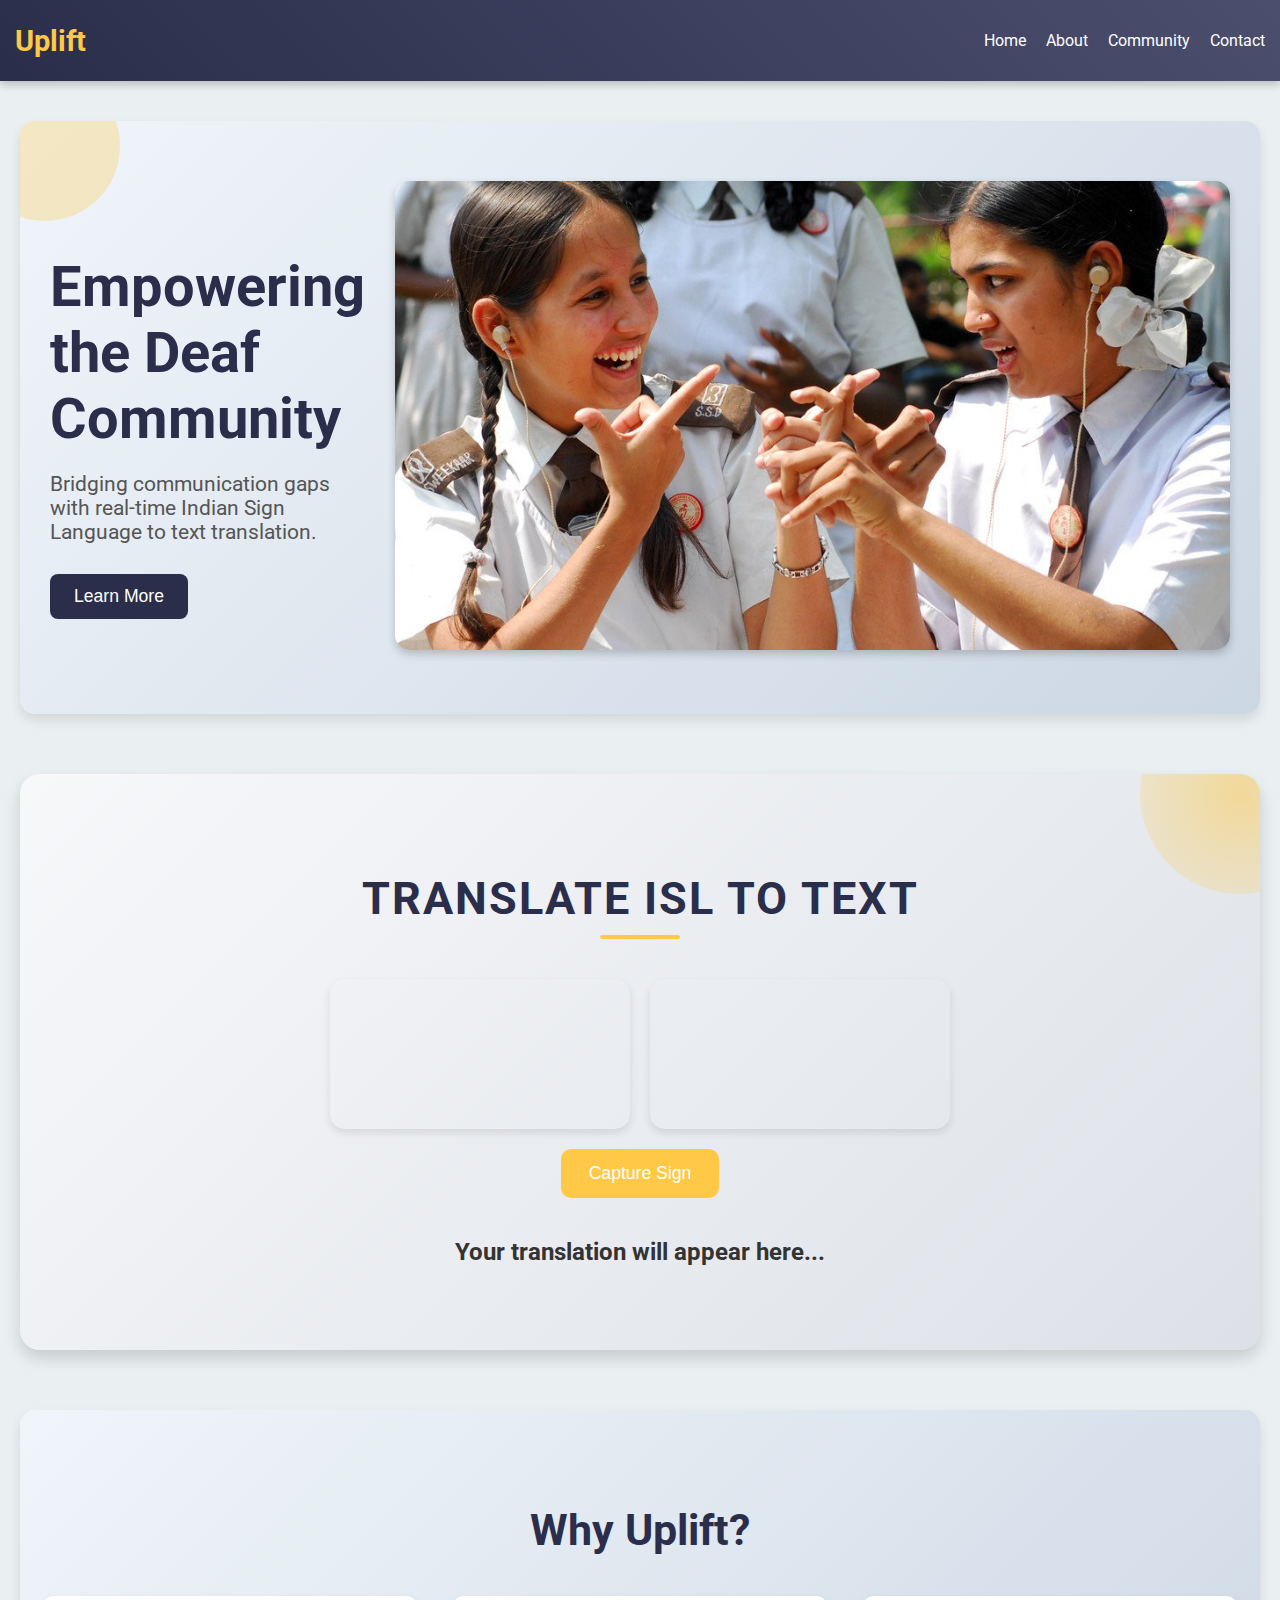
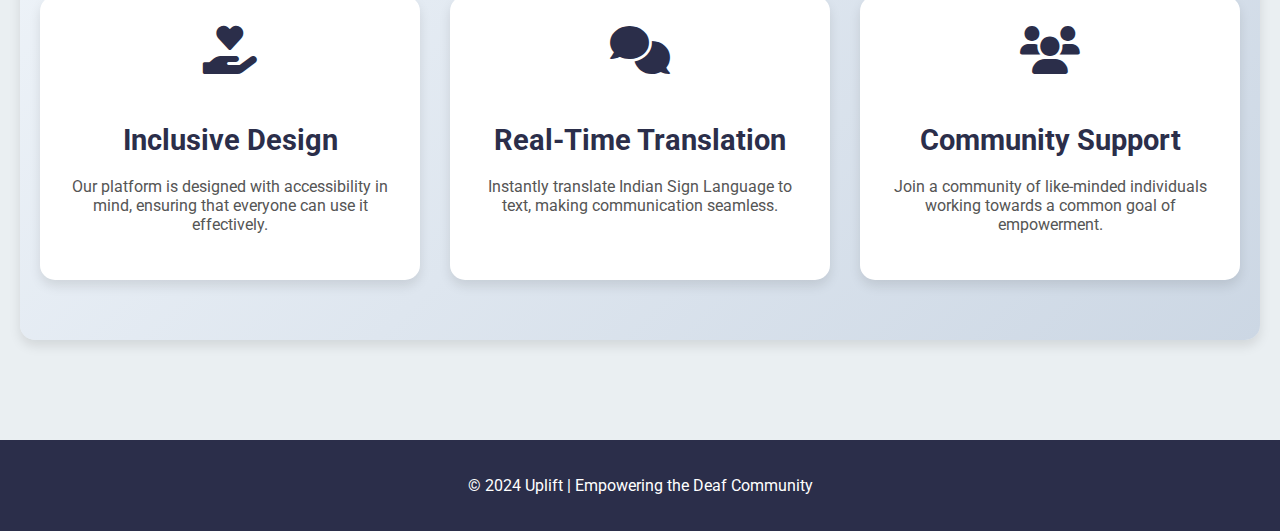
<file: Frontend/index.html>
<!DOCTYPE html>
<html lang="en">
<head>
    <meta charset="UTF-8">
    <meta name="viewport" content="width=device-width, initial-scale=1.0">
    <title>Uplift - ISL to Text Translation</title>
    <link rel="stylesheet" href="styles.css">
    <link href="https://fonts.googleapis.com/css2?family=Roboto:wght@400;700&display=swap" rel="stylesheet">
    <link rel="stylesheet" href="https://cdnjs.cloudflare.com/ajax/libs/font-awesome/6.0.0-beta3/css/all.min.css" />
</head>
<body>
    <header class="header">
        <nav class="navbar">
            <div class="logo">Uplift</div>
            <ul class="nav-links">
                <li><a href="#">Home</a></li>
                <li><a href="#">About</a></li>
                <li><a href="#">Community</a></li>
                <li><a href="#">Contact</a></li>
            </ul>
        </nav>
    </header>
    
    <main class="main-content">
        <section class="intro-section">
            <div class="intro-text">
                <h1>Empowering the Deaf Community</h1>
                <p>Bridging communication gaps with real-time Indian Sign Language to text translation.</p>
                <button class="learn-more-btn">Learn More</button>
            </div>
            <div class="intro-image">
                <img src="image.jpg" alt="Empowerment through Communication">
            </div>
        </section>

        <section class="translation-section">
            <h2>Translate ISL to Text</h2>
            <div class="video-container">
                <video id="video" autoplay></video>
                <canvas id="canvas" class="hidden"></canvas>
            </div>
            <button id="capture-btn">Capture Sign</button>
            <div id="translation-output">
                <p id="translated-text">Your translation will appear here...</p>
            </div>
        </section>

        <section class="features-section">
            <h2>Why Uplift?</h2>
            <div class="features-grid">
                <div class="feature-item">
                    <i class="fas fa-hand-holding-heart"></i>
                    <h3>Inclusive Design</h3>
                    <p>Our platform is designed with accessibility in mind, ensuring that everyone can use it effectively.</p>
                </div>
                <div class="feature-item">
                    <i class="fas fa-comments"></i>
                    <h3>Real-Time Translation</h3>
                    <p>Instantly translate Indian Sign Language to text, making communication seamless.</p>
                </div>
                <div class="feature-item">
                    <i class="fas fa-users"></i>
                    <h3>Community Support</h3>
                    <p>Join a community of like-minded individuals working towards a common goal of empowerment.</p>
                </div>
            </div>
        </section>
    </main>

    <footer class="footer">
        <p>&copy; 2024 Uplift | Empowering the Deaf Community</p>
    </footer>

    <script src="script.js"></script>
</body>
</html>
</file>
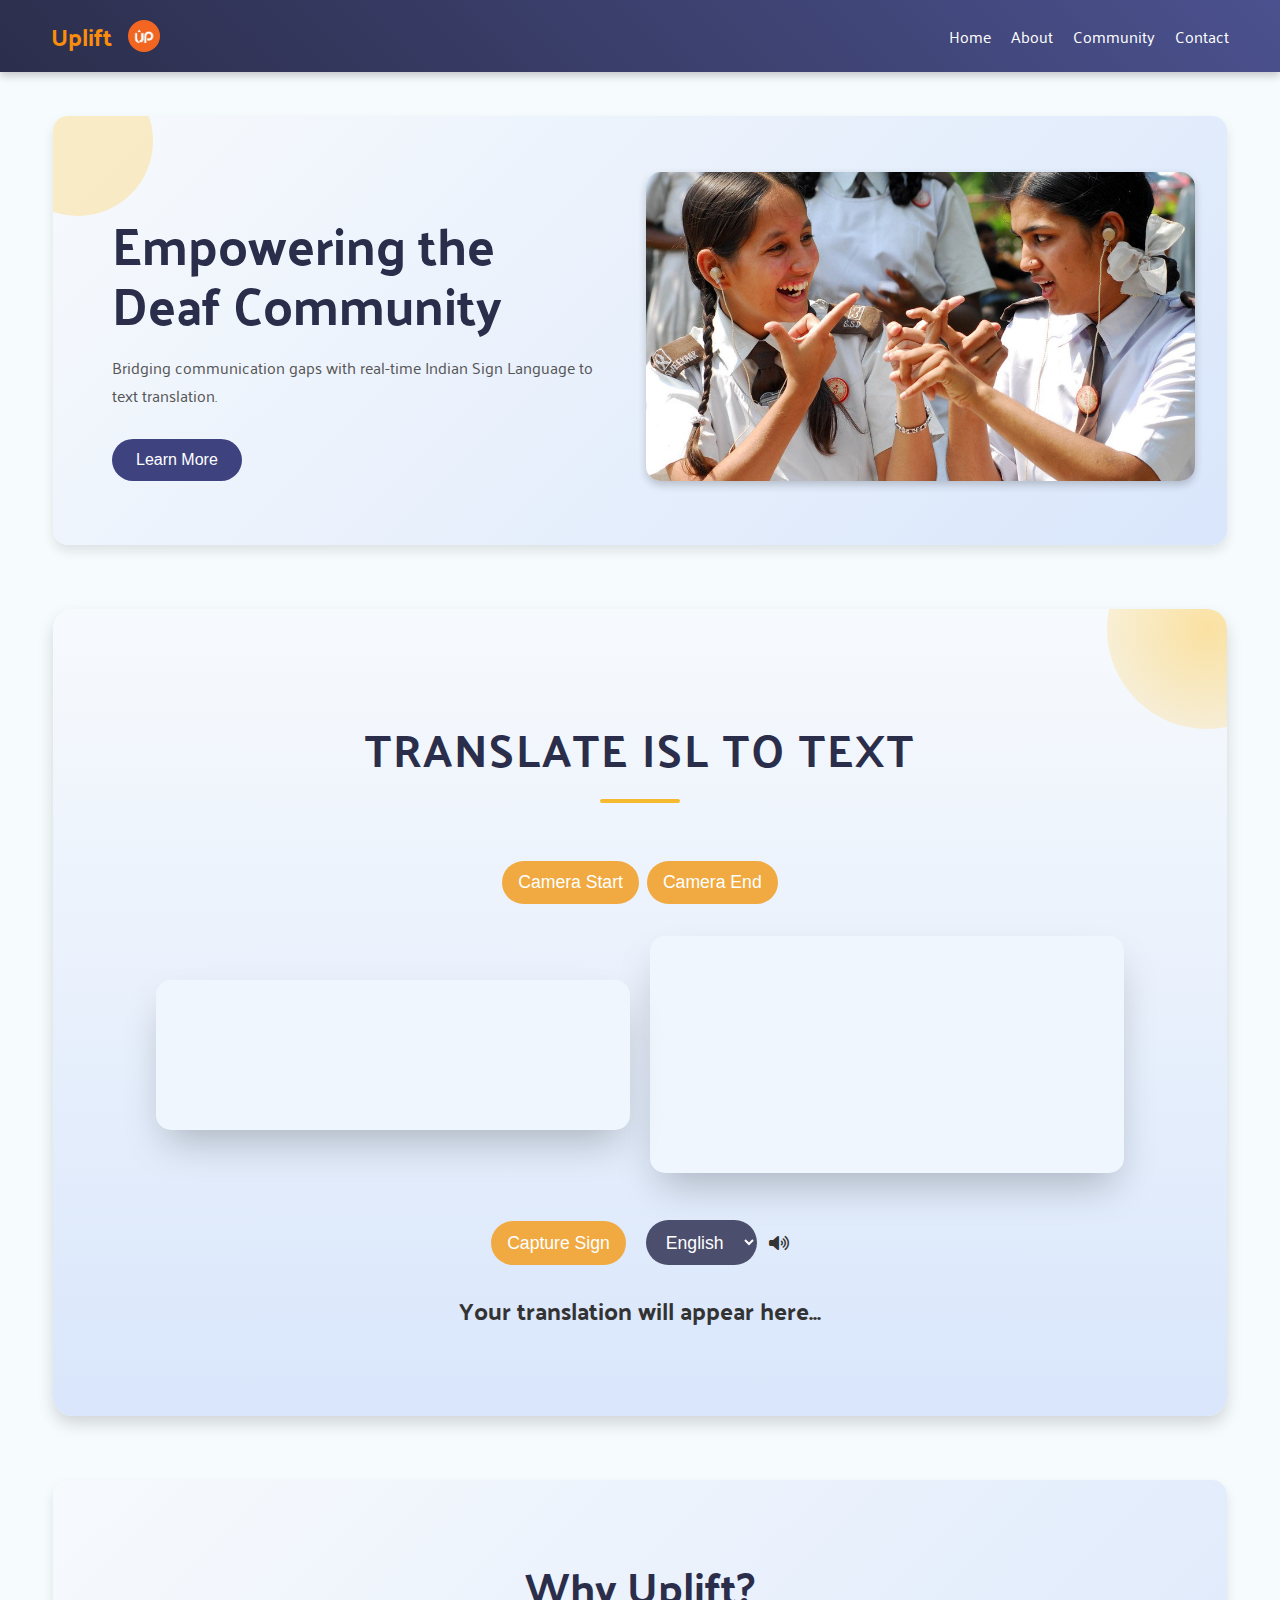
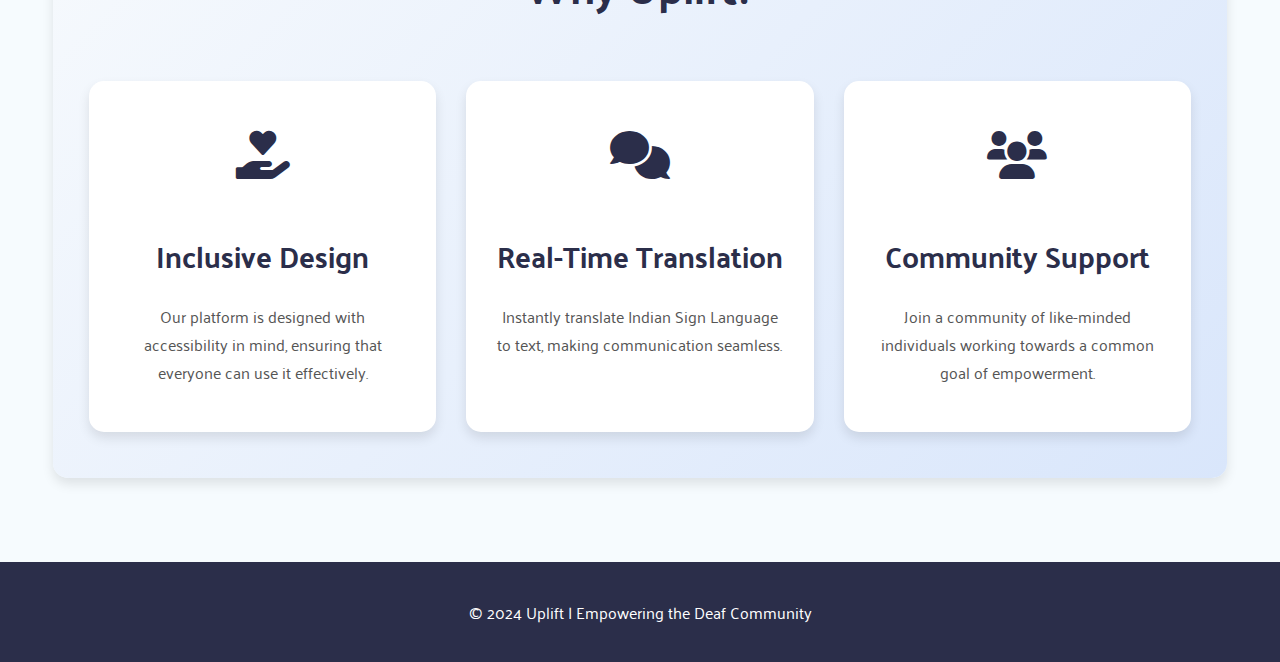
<file: sih/index.html>
<!DOCTYPE html>
<html lang="en">
  <head>
    <meta charset="UTF-8" />
    <meta name="viewport" content="width=device-width, initial-scale=1.0" />
    <title>Uplift - ISL to Text Translation</title>
    <link rel="stylesheet" href="styles.css" />
    <link rel="stylesheet" href="https://cdnjs.cloudflare.com/ajax/libs/font-awesome/6.0.0-beta3/css/all.min.css">

    <link
      href="https://fonts.googleapis.com/css2?family=Roboto:wght@400;700&display=swap"
      rel="stylesheet"
    />
    <link
      rel="stylesheet"
      href="https://cdnjs.cloudflare.com/ajax/libs/font-awesome/6.0.0-beta3/css/all.min.css"
    />
  </head>
  <body>
    <header class="header">
      <nav class="navbar">
        <div class="logos">
          <div class="logo">Uplift</div>
          <img src="logo.jpg" alt="" class="logo-img" />
        </div>

        <ul class="nav-links">
          <li class="link"><a href="#">Home</a></li>
          <li class="link"><a href="#">About</a></li>
          <li class="link"><a href="#">Community</a></li>
          <li class="link"><a href="#">Contact</a></li>
        </ul>
      </nav>
    </header>

    <main class="main-content">
      <section class="intro-section">
        <div class="intro-text">
          <h1>Empowering the Deaf Community</h1>
          <p>
            Bridging communication gaps with real-time Indian Sign Language to
            text translation.
          </p>
          <button class="learn-more-btn">Learn More</button>
        </div>

        <div class="intro-image">
          <img src="image.jpg" alt="Empowerment through Communication" />
        </div>
      </section>

      <section class="translation-section">
        <h2>Translate ISL to Text</h2>
        <div class="cam-btns">
          <button id="start-cam-btn" class="capture-btn">Camera Start</button>
          <button id="end-cam-btn" class="capture-btn">Camera End</button>
        </div>

        <div class="video-container">
          <video id="video" autoplay></video>
          <canvas id="canvas" class="hidden"></canvas>
        </div>
        <div class="other-btns">
          <button id="capture-btn" class="capture-btn">Capture Sign</button>

          <select style="margin-left: 1rem;" id="language-select">
            <option value="en">English</option>
            <option value="hi">Hindi</option>
            <option value="fr">Bengali</option>
            <option value="es">Marathi</option>
                   
          </select>
          <i style="margin-left: 0.5rem;"class="fas fa-volume-up"></i>
        </div>

        <div id="translation-output">
          <p id="translated-text">Your translation will appear here...</p>
        </div>
      </section>

      <section class="features-section">
        <h2>Why Uplift?</h2>
        <div class="features-grid">
          <div class="feature-item">
            <i class="fas fa-hand-holding-heart"></i>
            <h3>Inclusive Design</h3>
            <p>
              Our platform is designed with accessibility in mind, ensuring that
              everyone can use it effectively.
            </p>
          </div>
          <div class="feature-item">
            <i class="fas fa-comments"></i>
            <h3>Real-Time Translation</h3>
            <p>
              Instantly translate Indian Sign Language to text, making
              communication seamless.
            </p>
          </div>
          <div class="feature-item">
            <i class="fas fa-users"></i>
            <h3>Community Support</h3>
            <p>
              Join a community of like-minded individuals working towards a
              common goal of empowerment.
            </p>
          </div>
        </div>
      </section>
    </main>

    <footer class="footer">
      <p>&copy; 2024 Uplift | Empowering the Deaf Community</p>
    </footer>

    <script src="script.js"></script>
  </body>
</html>
</file>
<file: Frontend/styles.css>
body {
  margin: 0;
  font-family: 'Roboto', sans-serif;
  background-color: #eaeff2;
  color: #333;
}

.header {
  background: linear-gradient(45deg, #2b2e4a, #4b4e6d);
  padding: 15px;
  box-shadow: 0 4px 8px rgba(0, 0, 0, 0.2);
}

.navbar {
  display: flex;
  justify-content: space-between;
  align-items: center;
}

.logo {
  font-size: 1.8rem;
  font-weight: bold;
  color: #ffc947;
}

.nav-links {
  list-style: none;
  display: flex;
  gap: 20px;
}

.nav-links a {
  text-decoration: none;
  color: #fff;
  font-size: 1rem;
  transition: color 0.3s, transform 0.3s;
}

.nav-links a:hover {
  color: #ffc947;
  transform: scale(1.1);
}

.main-content {
  padding: 40px 20px;
  text-align: center;
}

.intro-section {
  display: flex;
  justify-content: space-between;
  align-items: center;
  padding: 60px 30px;
  background: linear-gradient(135deg, #f0f5fa, #ccd7e4);
  border-radius: 15px;
  box-shadow: 0 6px 12px rgba(0, 0, 0, 0.1);
  margin-bottom: 60px;
  overflow: hidden;
  position: relative;
}

.intro-section::before {
  content: '';
  position: absolute;
  top: -50px;
  left: -50px;
  width: 150px;
  height: 150px;
  background: rgba(255, 201, 71, 0.3);
  border-radius: 50%;
  animation: pulse 2s infinite;
  z-index: 0;
}

@keyframes pulse {
  0% {
    transform: scale(1);
  }
  50% {
    transform: scale(1.1);
  }
  100% {
    transform: scale(1);
  }
}

.intro-text {
  flex: 1;
  text-align: left;
  padding-right: 30px;
  animation: fadeIn 1s ease-in-out;
  z-index: 1;
}

.intro-text h1 {
  font-size: 3.5rem;
  color: #2b2e4a;
  margin-bottom: 20px;
}

.intro-text p {
  font-size: 1.3rem;
  color: #555;
  margin-bottom: 30px;
}

.learn-more-btn {
  padding: 12px 24px;
  font-size: 1.1rem;
  color: #fff;
  background-color: #2b2e4a;
  border: none;
  border-radius: 8px;
  cursor: pointer;
  transition: background-color 0.3s, transform 0.3s, box-shadow 0.3s;
}

.learn-more-btn:hover {
  background-color: #242640;
  transform: translateY(-3px);
  box-shadow: 0 10px 20px rgba(0, 0, 0, 0.2);
}

.intro-image img {
  max-width: 100%;
  height: auto;
  border-radius: 15px;
  box-shadow: 0 4px 8px rgba(0, 0, 0, 0.2);
  animation: fadeIn 1.5s ease-in-out;
  z-index: 1;
}

.translation-section {
  background: linear-gradient(135deg, #f7f8fa, #dde1e7);
  padding: 60px;
  border-radius: 20px;
  box-shadow: 0 8px 16px rgba(0, 0, 0, 0.15);
  margin-bottom: 60px;
  position: relative;
  overflow: hidden;
}

.translation-section::before {
  content: '';
  position: absolute;
  top: -80px;
  right: -80px;
  width: 200px;
  height: 200px;
  background: radial-gradient(circle, rgba(255, 201, 71, 0.5), rgba(255, 201, 71, 0.1));
  border-radius: 50%;
  animation: rotate 10s linear infinite;
}

@keyframes rotate {
  from {
    transform: rotate(0deg);
  }
  to {
    transform: rotate(360deg);
  }
}

.translation-section h2 {
  font-size: 2.8rem;
  color: #2b2e4a;
  margin-bottom: 40px;
  text-transform: uppercase;
  letter-spacing: 2px;
  position: relative;
  z-index: 1;
}

.translation-section h2::after {
  content: '';
  display: block;
  width: 80px;
  height: 4px;
  background-color: #ffc947;
  margin-top: 10px;
  margin-left: auto;
  margin-right: auto;
  border-radius: 2px;
}

.translation-content {
  display: flex;
  flex-direction: column;
  justify-content: center;
  align-items: center;
  min-height: 60vh;
  gap: 20px;
  position: relative;
  z-index: 1;
}

.video-container {
  display: flex;
  justify-content: center;
  align-items: center;
  gap: 20px; /* Adds gap between live video and captured image */
  width: 100%; /* Ensure it takes full width */
}

#video {
  max-width: 100%;
  border-radius: 15px;
  box-shadow: 0 4px 8px rgba(0, 0, 0, 0.1);
  display: block;
}

#canvas {
  max-width: 100%;
  border-radius: 15px;
  box-shadow: 0 4px 8px rgba(0, 0, 0, 0.1);
}

#capture-btn {
  margin-top: 20px;
  padding: 14px 28px;
  font-size: 1.1rem;
  color: #fff;
  background-color: #ffc947;
  border: none;
  border-radius: 10px;
  cursor: pointer;
  transition: background-color 0.3s, transform 0.3s, box-shadow 0.3s;
}

#capture-btn:hover {
  background-color: #e0a536;
  transform: translateY(-3px);
  box-shadow: 0 10px 20px rgba(0, 0, 0, 0.2);
}

#translation-output {
  margin-top: 40px;
  font-size: 1.5rem;
  color: #333;
  font-weight: bold;
  text-align: center;
}

.features-section {
  padding: 60px 20px;
  background: linear-gradient(135deg, #f0f5fa, #ccd7e4);
  border-radius: 15px;
  box-shadow: 0 6px 12px rgba(0, 0, 0, 0.1);
  margin-bottom: 60px;
}

.features-section h2 {
  font-size: 2.7rem;
  color: #2b2e4a;
  margin-bottom: 40px;
}

.features-grid {
  display: grid;
  grid-template-columns: repeat(auto-fit, minmax(300px, 1fr));
  gap: 30px;
}

.feature-item {
  background-color: #fff;
  padding: 30px;
  border-radius: 15px;
  box-shadow: 0 6px 12px rgba(0, 0, 0, 0.1);
  text-align: center;
  transition: transform 0.3s, box-shadow 0.3s;
}

.feature-item:hover {
  transform: translateY(-5px);
  box-shadow: 0 12px 24px rgba(0, 0, 0, 0.2);
}

.feature-item i {
  font-size: 3rem;
  color: #2b2e4a;
  margin-bottom: 20px;
}

.feature-item h3 {
  font-size: 1.8rem;
  color: #2b2e4a;
  margin-bottom: 20px;
}

.feature-item p {
  font-size: 1rem;
  color: #555;
}

.footer {
  background-color: #2b2e4a;
  padding: 20px;
  text-align: center;
  color: #fff;
  margin-top: auto;
}
</file>
<file: sih/styles.css>
@import url("https://fonts.googleapis.com/css2?family=Montserrat:ital,wght@0,100..900;1,100..900&family=Palanquin:wght@100;200;300;400;500;600;700&display=swap");

body {
  margin: 0;
  padding: 0;
  font-family: "Palanquin", sans-serif;
  background-color: #f6fbfe;
  color: #333;
}

.navbar {
  background: linear-gradient(45deg, #2b2e4b, #4b518e);
  padding: 1rem 3.2rem;
  box-shadow: 0 4px 8px rgba(0, 0, 0, 0.2);
  height: 2.5rem;
  display: flex;
  justify-content: space-between;
  align-items: center;
}

.logos {
  width: max-content;
  display: flex;
  justify-content: space-between;
  align-items: center;
  gap: 1rem;
}
.logo {
  font-size: 1.5rem;
  font-weight: bold;
  color: #fc8c0b;
}
.logo-img {
  height: 2rem;
  width: 2rem;
  border-radius: 100px;
}

.nav-links {
  list-style: none;
  display: flex;
  gap: 20px;
}

.nav-links a {
  text-decoration: none;
  color: #fff;
  font-size: 1rem;
  transition: color 0.3s, transform 0.3s;
}

.nav-links a:hover {
  color: #f8b925;
  transform: scale(1.2);
}
.link:hover {
  transform: scale(1.1);
  transition-timing-function: ease-in-out;
  transition-duration: 0.2s;
}

.main-content {
  padding: 20px;
  text-align: center;
  width: 93%;
  margin: auto;
}

/* .intro-section {
  display: flex;
  justify-content: space-between;
  align-items: center;
  padding: 60px 30px;
  background: linear-gradient(135deg, #f0f5fa, #ccd7e4);
  border-radius: 15px;
  box-shadow: 0 6px 12px rgba(0, 0, 0, 0.1);
  margin-bottom: 60px;
  overflow: hidden;
  position: relative;
} */

.intro-section {
  display: grid;
  grid-template-columns: repeat(2, 1fr);
  padding: 3rem 2rem;
  background: linear-gradient(135deg, #f7fafd, #d9e6fb);
  border-radius: 15px;
  box-shadow: 0 6px 12px rgba(0, 0, 0, 0.1);
  gap: 0.7rem;
  justify-content: center;
  align-items: center;
  overflow: hidden;
  position: relative;
  margin: 1.5rem 0.5rem;
}
.intro-text {
  flex: 1;
  text-align: left;
  padding-right: 30px;
  animation: fadeIn 1s ease-in-out;
  z-index: 1;
  padding: 1rem 1.7rem;
}

.intro-section::before {
  content: "";
  position: absolute;
  top: -50px;
  left: -50px;
  width: 150px;
  height: 150px;
  background: rgba(255, 201, 71, 0.3);
  border-radius: 50%;
  animation: pulse 2s infinite;
  z-index: 0;
}

@keyframes pulse {
  0% {
    transform: scale(1);
  }
  50% {
    transform: scale(1.1);
  }
  100% {
    transform: scale(1);
  }
}

.intro-text h1 {
  font-size: 3.2rem;
  line-height: 3.7rem;
  color: #2b2e4a;
  margin-bottom: 20px;
}

.intro-text p {
  font-size: 1rem;
  color: #555;
  margin-bottom: 30px;
}

.learn-more-btn {
  padding: 12px 24px;
  font-size: 1rem;
  color: #fff;
  background-color: #3e437f;
  width: max-content;
  border: none;
  border-radius: 25px;
  cursor: pointer;
  transition: background-color 0.3s, transform 0.3s, box-shadow 0.3s;
}

.learn-more-btn:hover {
  background-color: #2a2f5a;
  transform: scale(1.05);
  transition-duration: 0.3s;
  transition-timing-function: ease-in-out;
  box-shadow: rgba(10, 10, 178, 0.32) 0px 10px 15px -3px,
    rgba(0, 0, 0, 0.265) 0px 4px 6px -2px;
}

.intro-image img {
  max-width: 100%;
  height: auto;
  border-radius: 15px;
  box-shadow: 0 4px 8px rgba(0, 0, 0, 0.2);
  animation: fadeIn 1.5s ease-in-out;
  z-index: 1;
}

.translation-section {
  /* background: linear-gradient(135deg, #f7f8fa, #e0ebfb); */
  background: linear-gradient(180deg, #f7fafd, #d9e6fb);
  padding: 60px;
  border-radius: 20px;
  box-shadow: 0 8px 16px rgba(0, 0, 0, 0.15);
  margin: 4rem 0.5rem;
  position: relative;
  overflow: hidden;
}

.translation-section::before {
  content: "";
  position: absolute;
  top: -80px;
  right: -80px;
  width: 200px;
  height: 200px;
  background: radial-gradient(
    circle,
    rgba(255, 201, 71, 0.5),
    rgba(255, 201, 71, 0.1)
  );
  border-radius: 50%;
  animation: rotate 10s linear infinite;
}

@keyframes rotate {
  from {
    transform: rotate(0deg);
  }
  to {
    transform: rotate(360deg);
  }
}

.translation-section h2 {
  font-size: 2.8rem;
  color: #2b2e4a;
  margin-bottom: 10px;
  text-transform: uppercase;
  letter-spacing: 2px;
  position: relative;
  z-index: 1;
}

.translation-section h2::after {
  content: "";
  display: block;
  width: 80px;
  height: 4px;
  background-color: #f5ba2f;
  margin-top: 10px;
  margin-left: auto;
  margin-right: auto;
  border-radius: 2px;
}

.translation-content {
  display: flex;
  flex-direction: column;
  justify-content: center;
  align-items: center;
  min-height: 60vh;
  gap: 20px;
  position: relative;
  z-index: 1;
}
.cam-btns {
  display: flex;
  gap: 0.5rem;
  justify-content: center;
  align-items: center;
}
.video-container {
  margin-top: 2rem;
  display: flex;
  justify-content: center;
  align-items: center;
  gap: 20px; /* Adds gap between live video and captured image */
  width: 100%; /* Ensure it takes full width */
}

#video {
  width: 45%;
  border-radius: 15px;
  box-shadow: rgba(0, 0, 0, 0.25) 0px 20px 40px -10px;
  z-index: 5;
  background-color: #f0f6fe;
}

#canvas {
  width: 45%;
  border-radius: 15px;
  background-color: #f0f6fe;
  box-shadow: rgba(0, 0, 0, 0.25) 0px 20px 40px -10px;
}

.capture-btn {
  margin-top: 3rem;
  padding: 0.7rem 1rem;
  font-size: 1.1rem;
  color: #fff;
  background-color: #f0aa41;
  border: none;
  border-radius: 25px;
  width: max-content;
  cursor: pointer;
  transition: background-color 0.3s, transform 0.3s, box-shadow 0.3s;
}

.capture-btn:hover {
  background-color: #fe9012;
  box-shadow: rgba(247, 178, 30, 0.395) 0px 10px 15px -3px,
    rgba(251, 169, 6, 0.304) 0px 4px 6px -2px;
  transform: scale(1.05);
  transition-duration: 0.3s;
  transition-timing-function: ease-in-out;
}

#language-select {
  padding: 0.7rem 1rem;
  font-size: 1.1rem;
  background-color: #4b4e6d;
  color: #fff;
  border: none;
  border-radius: 25px;
  cursor: pointer;
  transition: background-color 0.3s ease;
}

#language-select:hover {
  background-color: #2b2e4a;
}

#translation-output {
  margin-top: 20px;
  font-size: 1.5rem;
  color: #333;
  font-weight: bold;
  text-align: center;
}

.features-section {
  padding: 30px 20px;
  background: linear-gradient(135deg, #f7fafd, #d9e6fb);
  border-radius: 15px;
  box-shadow: 0 6px 12px rgba(0, 0, 0, 0.1);
  margin: 4rem 0.5rem;
}

.features-section h2 {
  font-size: 2.7rem;
  color: #2b2e4a;
  margin-bottom: 40px;
}

.features-grid {
  display: grid;
  padding: 1rem;
  grid-template-columns: repeat(auto-fit, minmax(300px, 1fr));
  gap: 30px;
}

.feature-item {
  background-color: #fff;
  padding: 30px;
  border-radius: 15px;
  box-shadow: 0 6px 12px rgba(0, 0, 0, 0.1);
  text-align: center;
  transition: transform 0.3s, box-shadow 0.3s;
}

.feature-item:hover {
  transform: translateY(-5px);
  box-shadow: 0 12px 24px rgba(0, 0, 0, 0.2);
}

.feature-item i {
  font-size: 3rem;
  color: #2b2e4a;
  margin: 20px;
}

.feature-item h3 {
  font-size: 1.8rem;
  color: #2b2e4a;
  margin-bottom: 20px;
}

.feature-item p {
  font-size: 1rem;
  color: #555;
}
#cam-start-btn {
  margin-top: 3rem;
  padding: 0.7rem 1rem;
  font-size: 1.1rem;
  color: #fff;
  background-color: #f0aa41;
  border: none;
  border-radius: 25px;
  width: max-content;
  cursor: pointer;
  transition: background-color 0.3s, transform 0.3s, box-shadow 0.3s;
}
#cam-end-btn {
  margin-top: 3rem;
  padding: 0.7rem 1rem;
  font-size: 1.1rem;
  color: #fff;
  background-color: #f0aa41;
  border: none;
  border-radius: 25px;
  width: max-content;
  cursor: pointer;
  transition: background-color 0.3s, transform 0.3s, box-shadow 0.3s;
}

.footer {
  background-color: #2b2e4a;
  padding: 20px;
  text-align: center;
  color: #fff;
  margin-top: auto;
}
@media (max-width: 535px) {
  .intro-section {
    display: grid;
    grid-template-columns: repeat(1, 1fr);
    grid-template-rows: repeat(2, 1fr);
    gap: 2rem;
    justify-content: center;
    align-items: center;
  }
  .intro-text {
    display: flex;
    justify-content: center;
    flex-direction: column;
    text-align: center;
  }
  .learn-more-btn {
    align-self: center;
  }
  .video-container {
    height: 50vh;
    display: flex;
    flex-direction: column;
  }
  #video,
  #canvas {
    height: 100%;
    width: 75%;
  }
}
</file>
